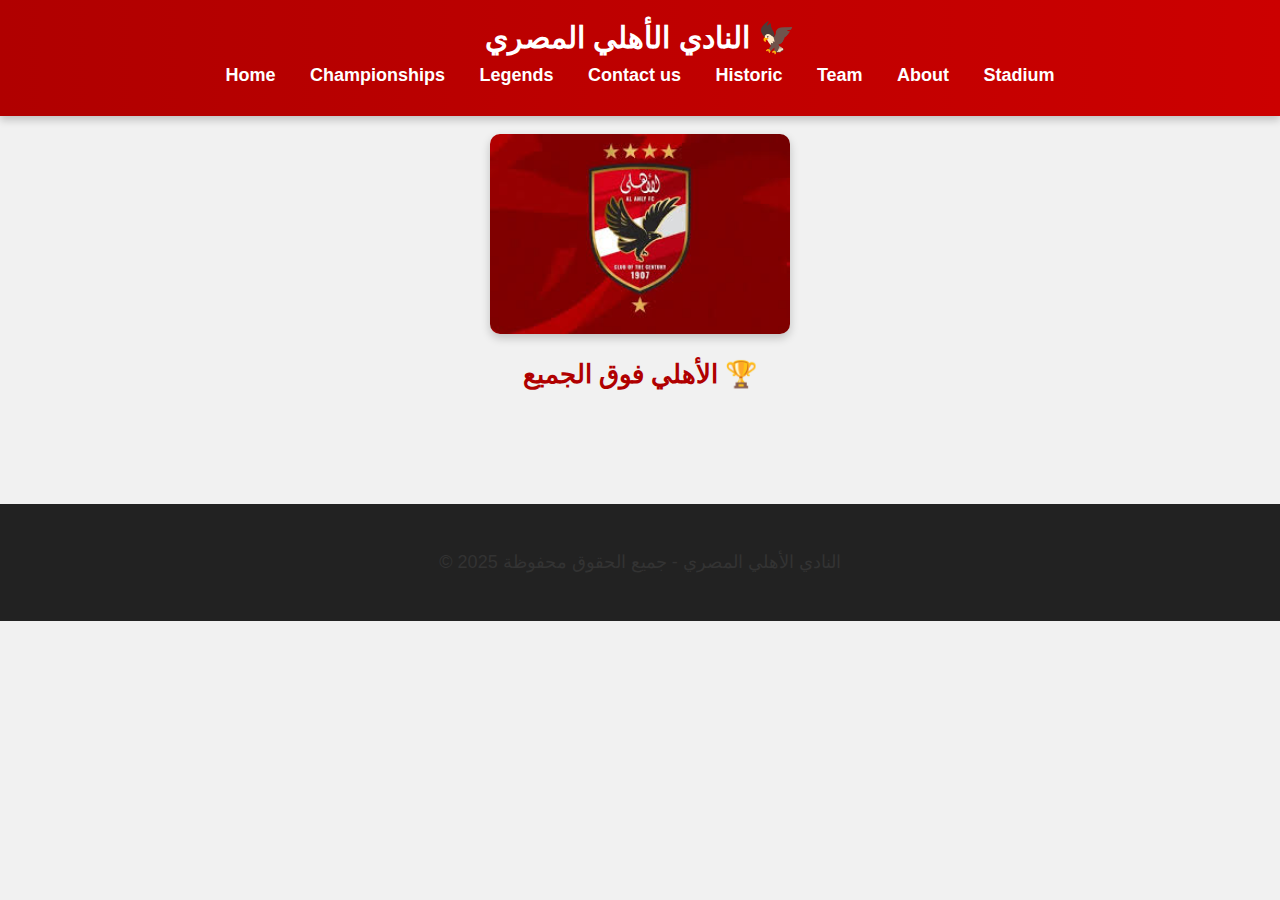
<file: index.html>
<!DOCTYPE html>
<html lang="ar">
<head>
    <meta charset="UTF-8">
    <meta name="viewport" content="width=device-width, initial-scale=1.0">
    <title style="text-align: center;">النادي الأهلي المصري</title>
    <link rel="stylesheet" href="design.css">
</head>
<body>
    <header>
        <h1>النادي الأهلي المصري 🦅</h1>
        <nav>
            <ul>
    
                <li><a href="index.html">Home</a></li>
                <li><a href="championships.html">Championships</a></li>
                <li><a href="legends.html">Legends</a></li>
                <li><a href="contact.html">Contact us</a></li>
                <li><a href="history.html">Historic</a></li>
                <li><a href="team.html">Team</a></li>
                <li><a href="about.html">About</a></li>
                <li><a href="stadium.html">Stadium</a></li>
                
                
            </ul>
        </nav>
    </header>
<br>
    <section class="hero">
        <img src="photo/ahahly.jpeg" alt="النادي الأهلي">
        <h2>الأهلي فوق الجميع 🏆</h2>
    </section>
<br><br><br>
    <footer>
        <p>© 2025 النادي الأهلي المصري - جميع الحقوق محفوظة</p>
    </footer>
</body>
</html>
</file>
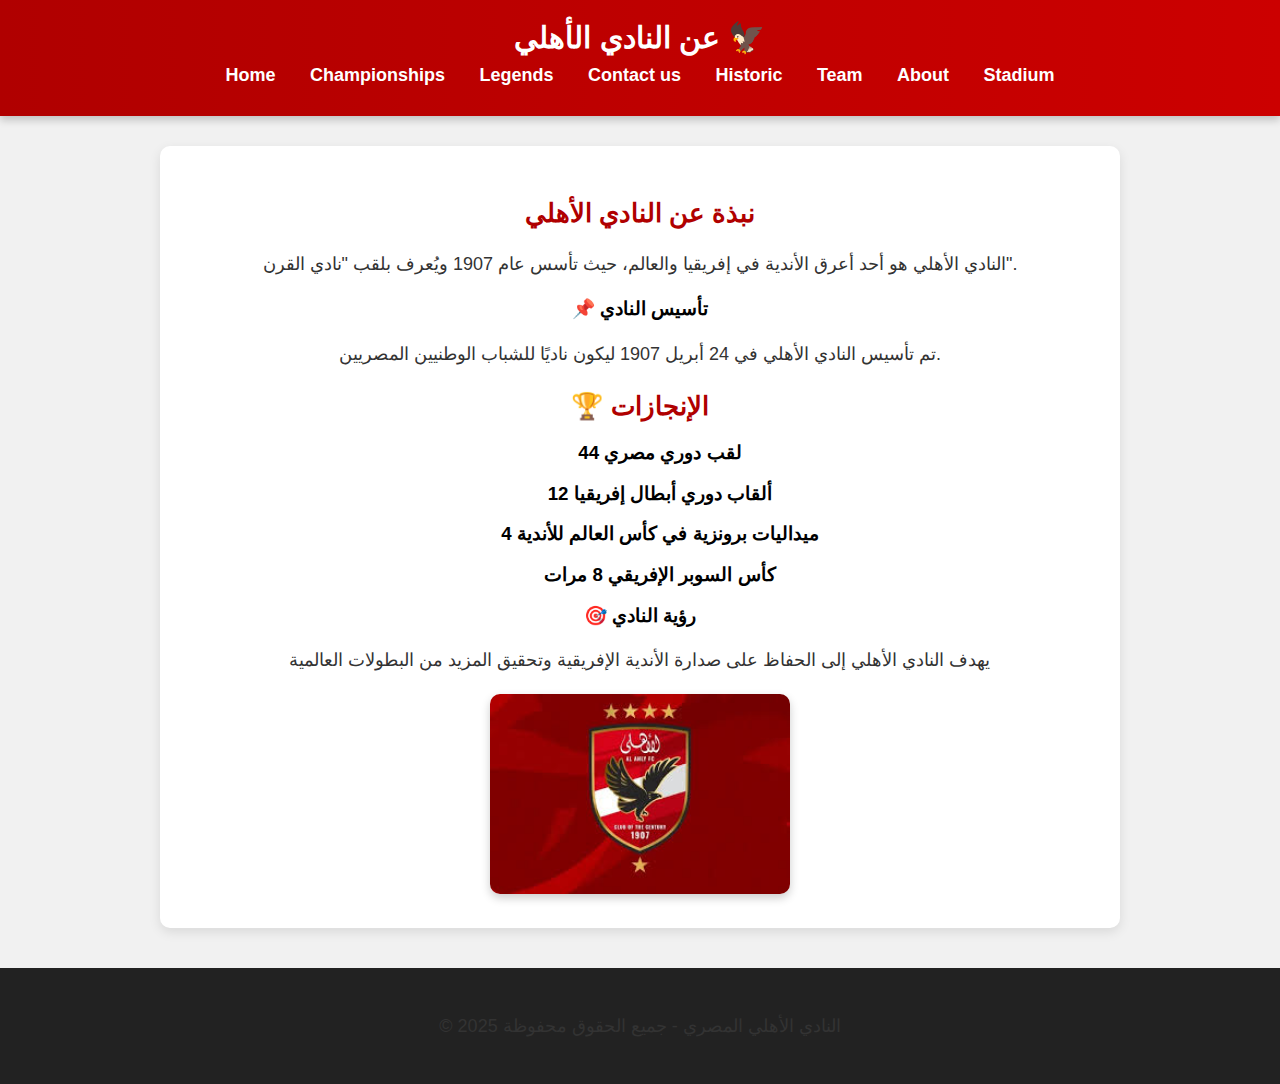
<file: about.html>
<!DOCTYPE html>
<html lang="ar">
<head>
    <meta charset="UTF-8">
    <meta name="viewport" content="width=device-width, initial-scale=1.0">
    <title>عن النادي - النادي الأهلي</title>
    <link rel="stylesheet" href="design.css">
</head>
<body>
    <header>
        <h1>عن النادي الأهلي 🦅</h1>
        <nav>
            <ul>
                <li><a href="index.html">Home</a></li>
                <li><a href="championships.html">Championships</a></li>
                <li><a href="legends.html">Legends</a></li>
                <li><a href="contact.html">Contact us</a></li>
                <li><a href="history.html">Historic</a></li>
                <li><a href="team.html">Team</a></li>
                <li><a href="about.html">About</a></li>
                <li><a href="stadium.html">Stadium</a></li>
            </ul>
        </nav>
    </header>

    <section class="content">
        <h2>نبذة عن النادي الأهلي</h2>
        <p>النادي الأهلي هو أحد أعرق الأندية في إفريقيا والعالم، حيث تأسس عام 1907 ويُعرف بلقب "نادي القرن".</p>

        <h3>📌 تأسيس النادي</h3>
        <p>تم تأسيس النادي الأهلي في 24 أبريل 1907 ليكون ناديًا للشباب الوطنيين المصريين.</p>

        <h2>🏆 الإنجازات</h2>
        <ul>
            <h3>44 لقب دوري مصري</h3>
            <h3>12 ألقاب دوري أبطال إفريقيا<h3>
            <h3>4 ميداليات برونزية في كأس العالم للأندية</h3>
            <h3>كأس السوبر الإفريقي 8 مرات</h3>
        </ul>

        <h3>🎯 رؤية النادي</h3>
        <p>يهدف النادي الأهلي إلى الحفاظ على صدارة الأندية الإفريقية وتحقيق المزيد من البطولات العالمية </p>

        <img src="photo/ahahly.jpeg" alt="شعار النادي الأهلي" class="club-logo">
    </section>

    <footer>
        <p>© 2025 النادي الأهلي المصري - جميع الحقوق محفوظة</p>
    </footer>
</body>
</html>
</file>
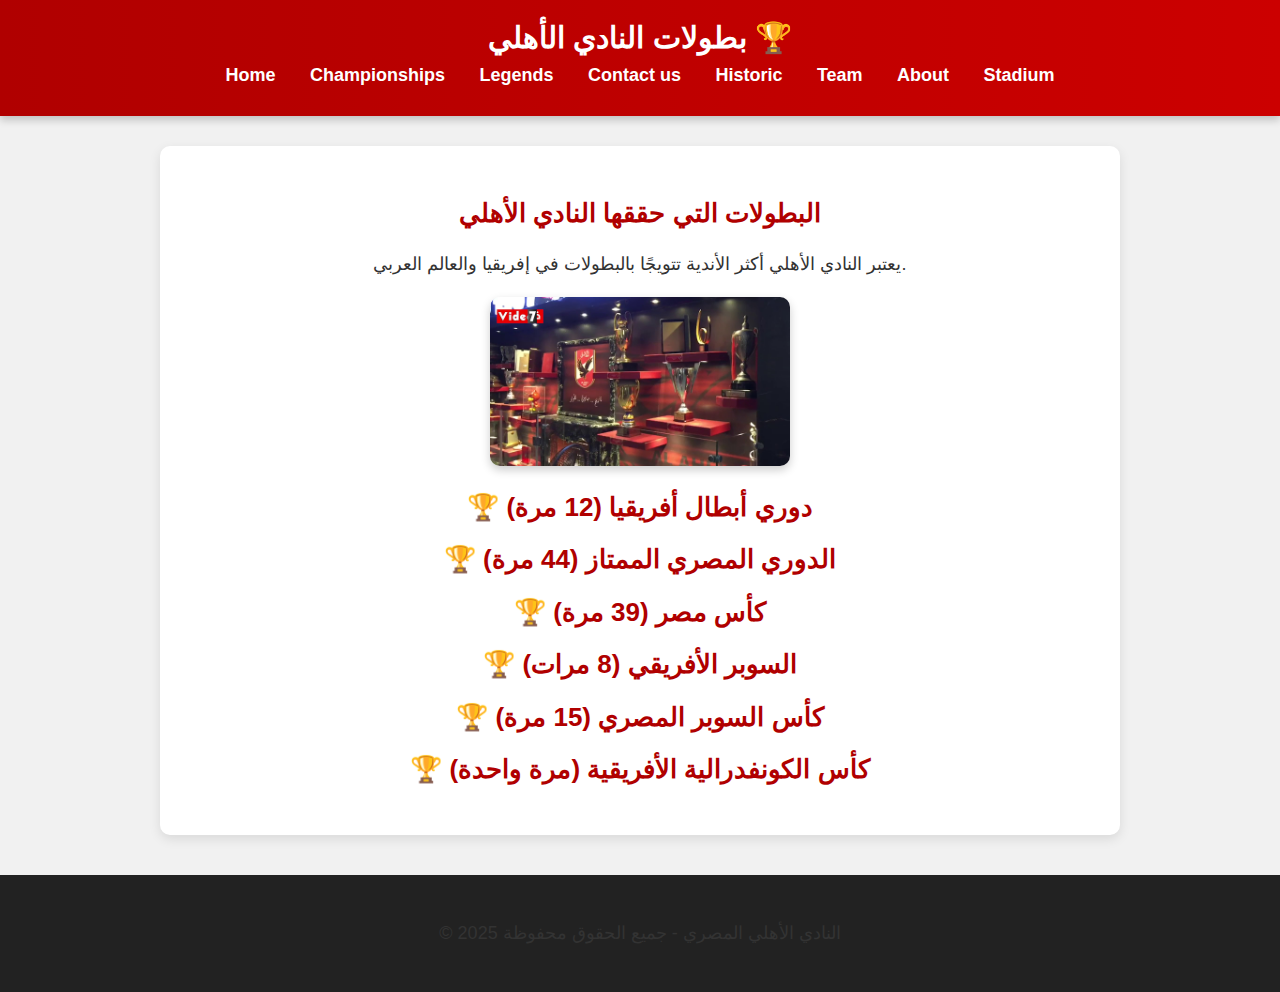
<file: championships.html>
<!DOCTYPE html>
<html lang="ar">
<head>
    <meta charset="UTF-8">
    <meta name="viewport" content="width=device-width, initial-scale=1.0">
    <title>بطولات النادي الأهلي</title>
    <link rel="stylesheet" href="design.css">
</head>
<body>
    <header>
        <h1>بطولات النادي الأهلي 🏆</h1>
        <nav>
            <ul>
                <li><a href="index.html">Home</a></li>
                <li><a href="championships.html">Championships</a></li>
                <li><a href="legends.html">Legends</a></li>
                <li><a href="contact.html">Contact us</a></li>
                <li><a href="history.html">Historic</a></li>
                <li><a href="team.html">Team</a></li>
                <li><a href="about.html">About</a></li>
                <li><a href="stadium.html">Stadium</a></li>
            </ul>
        </nav>
    </header>

    <section class="content">
        <h2>البطولات التي حققها النادي الأهلي</h2>
        <p>يعتبر النادي الأهلي أكثر الأندية تتويجًا بالبطولات في إفريقيا والعالم العربي.</p>
        <img src="photo/بطولات.jpg" alt="بطولات الأهلي" style="width: 400px; height: 50%;">
        
            <h2>🏆 دوري أبطال أفريقيا (12 مرة)</h2>
            <h2>🏆 الدوري المصري الممتاز (44 مرة)</h2>
            <h2>🏆 كأس مصر (39 مرة)</h2>
            <h2>🏆 السوبر الأفريقي (8 مرات)</h2>
            <h2>🏆 كأس السوبر المصري (15 مرة)</h2>
            <h2>🏆 كأس الكونفدرالية الأفريقية (مرة واحدة)</h2>
        
    </section>

    <footer>
        <p>© 2025 النادي الأهلي المصري - جميع الحقوق محفوظة</p>
    </footer>
</body>
</html>
</file>
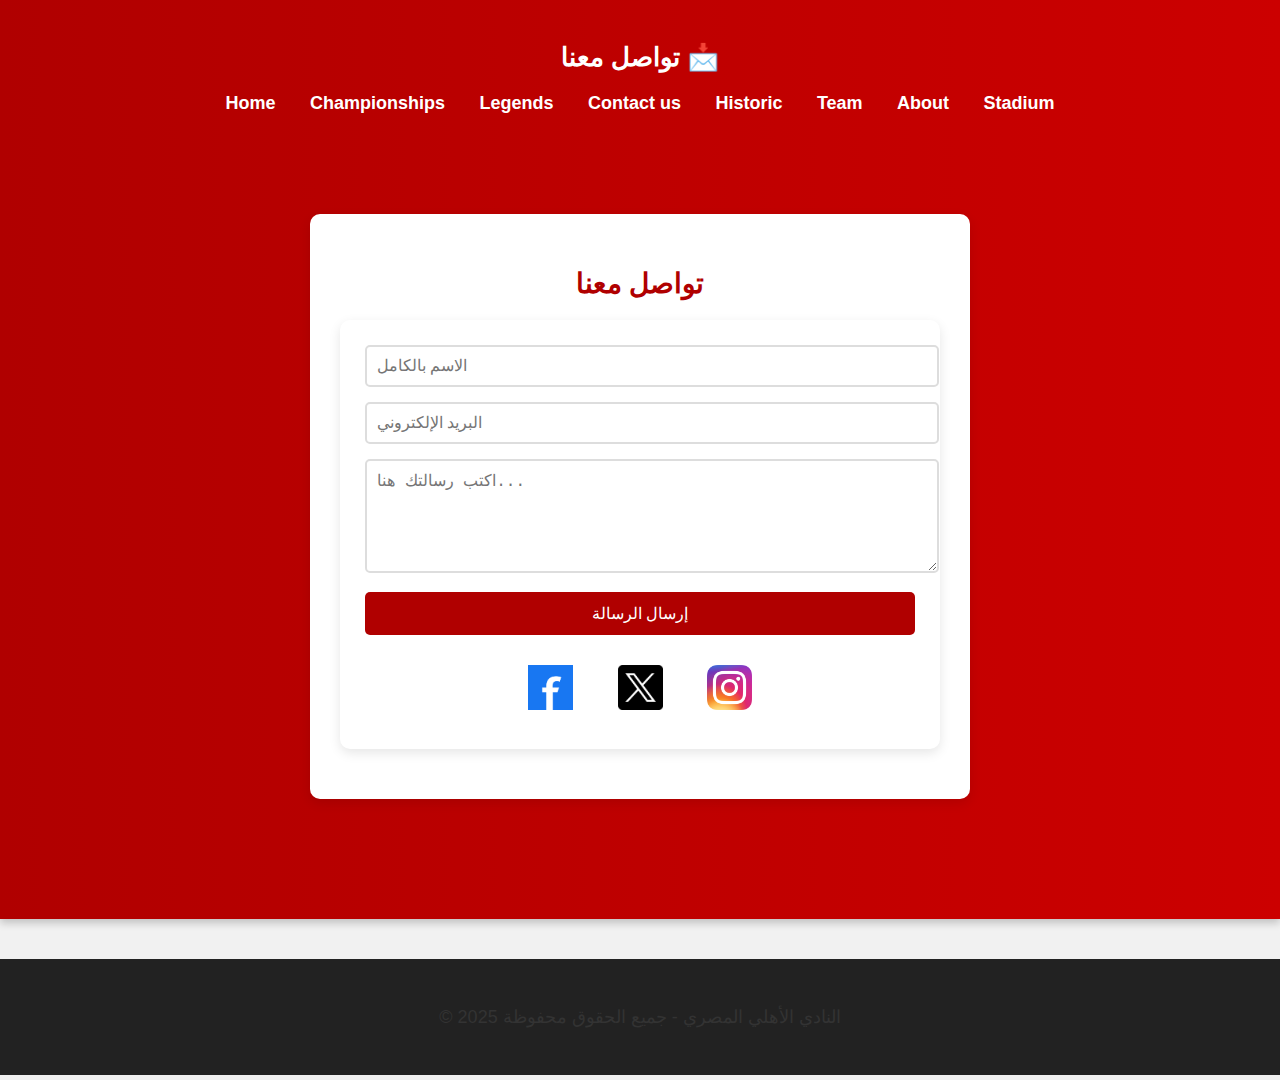
<file: contact.html>
<!DOCTYPE html>
<html lang="ar">
<head>
    <meta charset="UTF-8">
    <meta name="viewport" content="width=device-width, initial-scale=1.0">
    <title>تواصل معنا - النادي الأهلي</title>
    <link rel="stylesheet" href="design.css">
</head>
<body>
    
    <header>
        <h2 style="color: rgb(255, 255, 255);">تواصل معنا 📩</h2>
        
        <nav>
            <ul>
                <li><a href="index.html">Home</a></li>
                <li><a href="championships.html">Championships</a></li>
                <li><a href="legends.html">Legends</a></li>
                <li><a href="contact.html">Contact us</a></li>
                <li><a href="history.html">Historic</a></li>
                <li><a href="team.html">Team</a></li>
                <li><a href="about.html">About</a></li>
                <li><a href="stadium.html">Stadium</a></li>
            </ul>
        </nav>

        <div class="contact-container">
            <h2>تواصل معنا </h2>
             
             <!-- نموذج التواصل -->
             <div class="contact-form">
                <form action="thank-you.html">
                    <input type="text" name="name" placeholder="الاسم بالكامل" required>
                    <input type="email" name="email" placeholder="البريد الإلكتروني" required>
                    <textarea name="message" placeholder="اكتب رسالتك هنا..." rows="5" required></textarea>
                    <button type="submit">إرسال الرسالة</button>
                </form>

                <div class="social-icons">
                    <a href="https://www.facebook.com/share/1XsgKjYtW2/"><img src="photo/facebook.webp" alt="فيسبوك"></a>
                    <a href="https://x.com/AlAhly?t=_eLes1_YCJg-HR6yF2aK8w&s=08"><img src="photo/x.png" alt="تويتر"></a>
                    <a href="https://www.instagram.com/alahly?igsh=MTRmNW0zcXRmM2JyNA=="><img src="photo/instagram.png" alt="إنستجرام"></a>
                </div>
            </div>
            
        </div>
    </header>
    
    <footer>
        <p>© 2025 النادي الأهلي المصري - جميع الحقوق محفوظة</p>
    </footer>
</body>
</html>
</file>
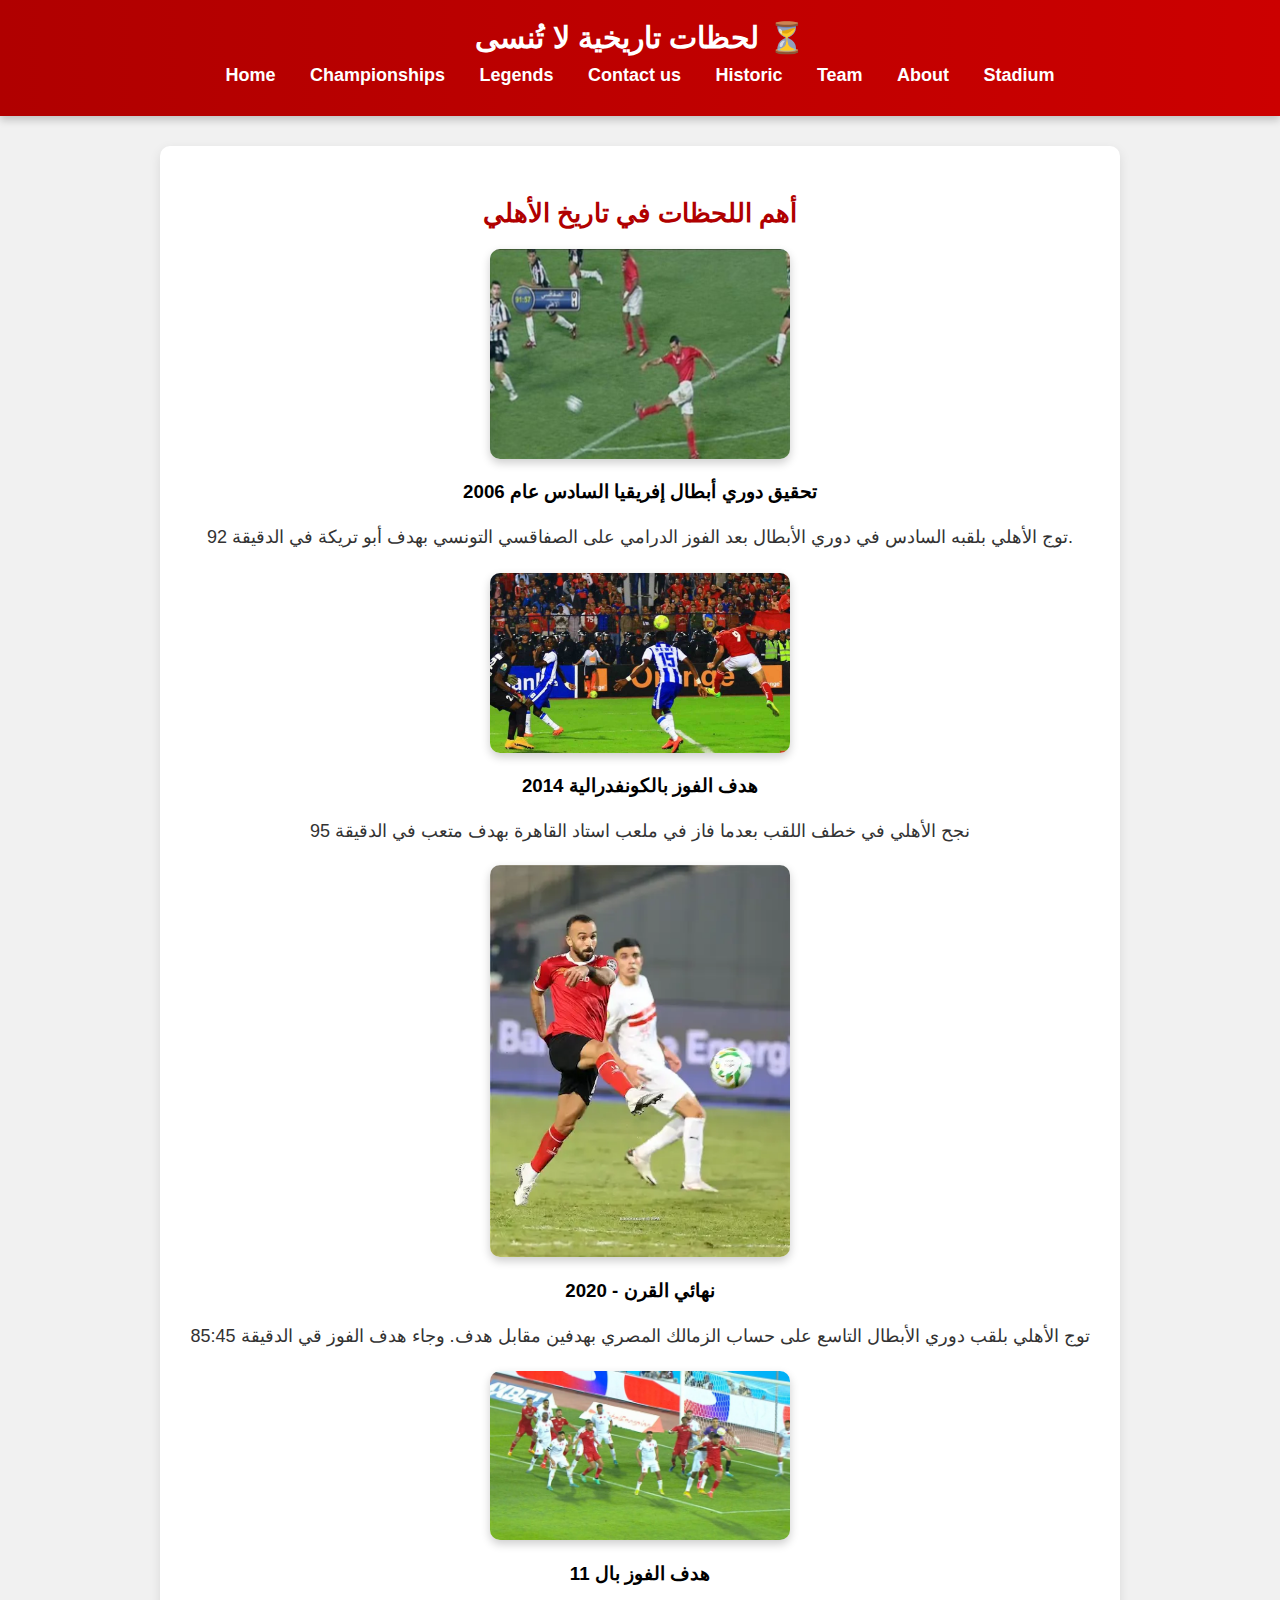
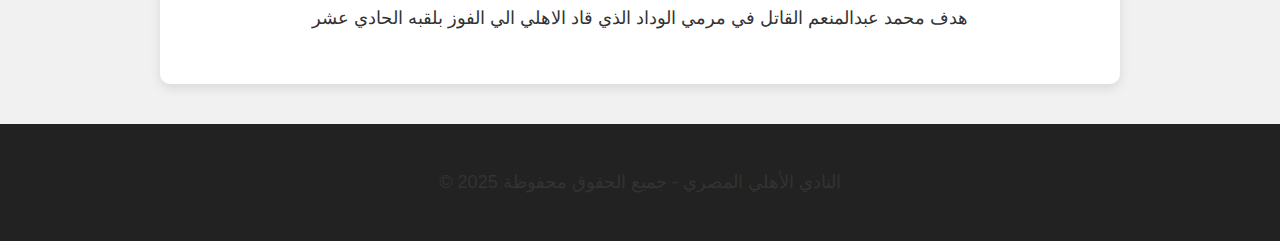
<file: history.html>
<!DOCTYPE html>
<html lang="ar">
<head>
    <meta charset="UTF-8">
    <meta name="viewport" content="width=device-width, initial-scale=1.0">
    <title>لحظات تاريخية - النادي الأهلي</title>
    <link rel="stylesheet" href="design.css">
</head>
<body>
    <header>
        <h1>لحظات تاريخية لا تُنسى ⏳</h1>
        <nav>
            <ul>
                <li><a href="index.html">Home</a></li>
                <li><a href="championships.html">Championships</a></li>
                <li><a href="legends.html">Legends</a></li>
                <li><a href="contact.html">Contact us</a></li>
                <li><a href="history.html">Historic</a></li>
                <li><a href="team.html">Team</a></li>
                <li><a href="about.html">About</a></li>
                <li><a href="stadium.html">Stadium</a></li>
            </ul>
        </nav>
    </header>

    <section class="content">
        <h2>أهم اللحظات في تاريخ الأهلي</h2>
        
        <div class="history-item">
            <img src="photo/بطولة 2006.jpg" alt="لقب دوري أبطال أفريقيا السادس">
            <h3>تحقيق دوري أبطال إفريقيا السادس عام 2006</h3>
            <p>توج الأهلي بلقبه السادس في دوري الأبطال بعد الفوز الدرامي على الصفاقسي التونسي بهدف أبو تريكة في الدقيقة 92.</p>
        </div>

        <div class="history-item">
            <img src="photo/الكونفدرالية.jpg" alt="الميدالية البرونزية في كأس العالم للأندية">
            <h3> هدف الفوز بالكونفدرالية  2014</h3>
            <p>نجح الأهلي في خطف اللقب بعدما فاز في ملعب استاد القاهرة بهدف متعب في الدقيقة 95 </p>

        <div class="history-item">
            <img src="photo/قفشة في النهائي.webp" alt="لقب دوري أبطال أفريقيا التاسع">
            <h3> نهائي القرن  - 2020</h3>
            <p>توج الأهلي بلقب دوري الأبطال التاسع على حساب الزمالك المصري بهدفين مقابل هدف. وجاء هدف الفوز قي الدقيقة 85:45</p>
        </div>
        <div class="history-item">
            <img src="photo/عبدالمنعم.jpg" alt="لقب دوري أبطال أفريقيا الحادي عشر">
            <h3> هدف الفوز بال 11</h3>
            <p>هدف محمد عبدالمنعم القاتل في مرمي الوداد الذي قاد الاهلي الي الفوز بلقبه الحادي عشر
    </section>

    <footer>
        <p>© 2025 النادي الأهلي المصري - جميع الحقوق محفوظة</p>
    </footer>
</body>
</html>
</file>
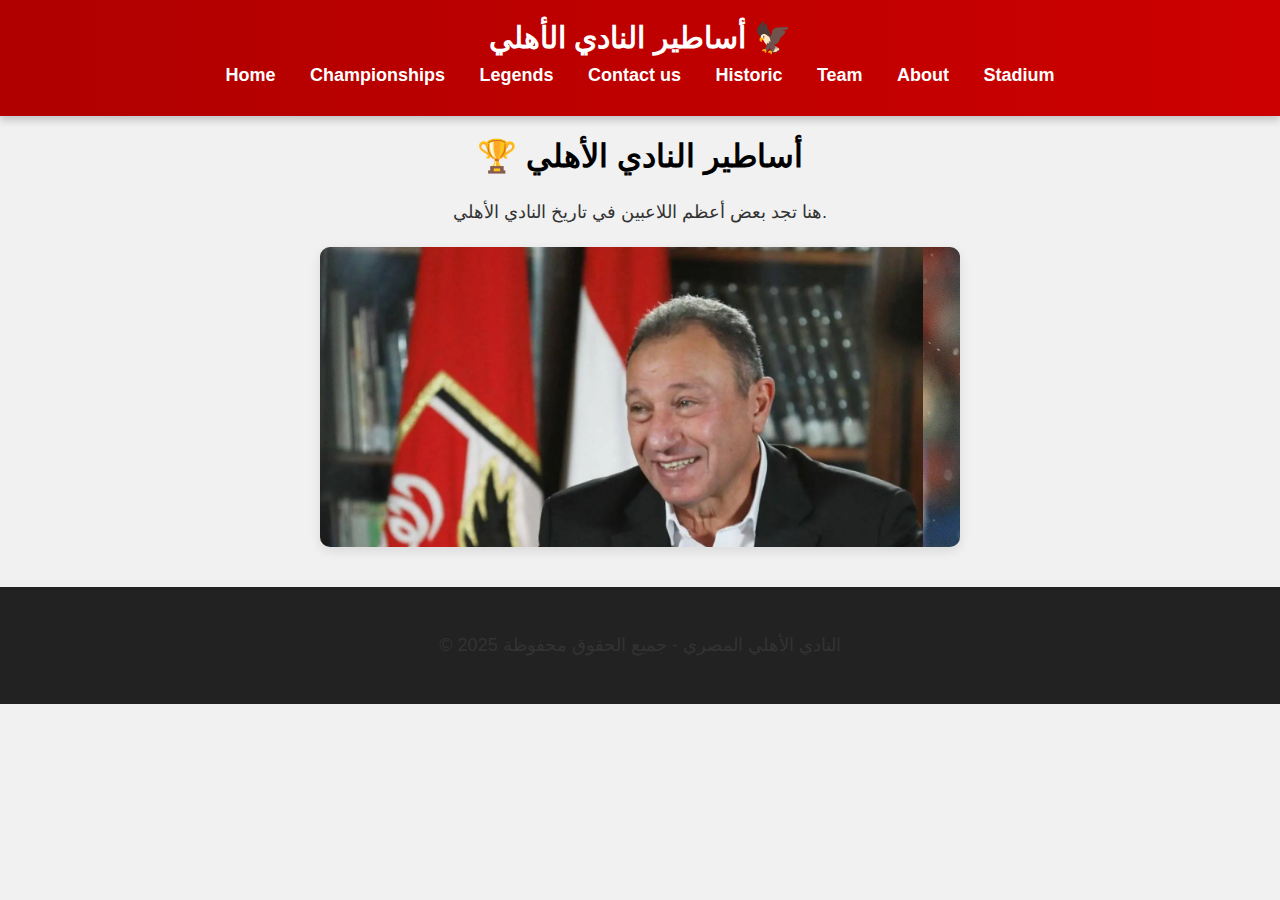
<file: legends.html>
<!DOCTYPE html>
<html lang="ar">
<head>
    <meta charset="UTF-8">
    <meta name="viewport" content="width=device-width, initial-scale=1.0">
    <title>أساطير النادي الأهلي</title>
    <link rel="stylesheet" href="design.css">
</head>
<body>
    <header>
        <h1>أساطير النادي الأهلي 🦅</h1>
        <nav>
            <ul>
                <li><a href="index.html">Home</a></li>
                <li><a href="championships.html">Championships</a></li>
                <li><a href="legends.html">Legends</a></li>
                <li><a href="contact.html">Contact us</a></li>
                <li><a href="history.html">Historic</a></li>
                <li><a href="team.html">Team</a></li>
                <li><a href="about.html">About</a></li>
                <li><a href="stadium.html">Stadium</a></li>
            </ul>
        </nav>
    </header>

    <h1>🏆 أساطير النادي الأهلي</h1>
    <p>هنا تجد بعض أعظم اللاعبين في تاريخ النادي الأهلي.</p>

    <!-- السلايدر -->
    <div class="slider">
        <div class="slides">
            <img src="photo/الخطيب.webp" alt="محمود الخطيب">
            <img src="photo/ابو تريكة.jpg" alt="محمد ابو تريكة">
            <img src="photo/غالي.jpg" alt=" حسام غالي">
            <img src="photo/معلول.jpg" alt="علي معلول">
            <img src="photo/متعب.webp" alt=" ">
        </div>
    </div>

    <footer>
        <p>© 2025 النادي الأهلي المصري - جميع الحقوق محفوظة</p>
    </footer>
</body>
</html>
</file>
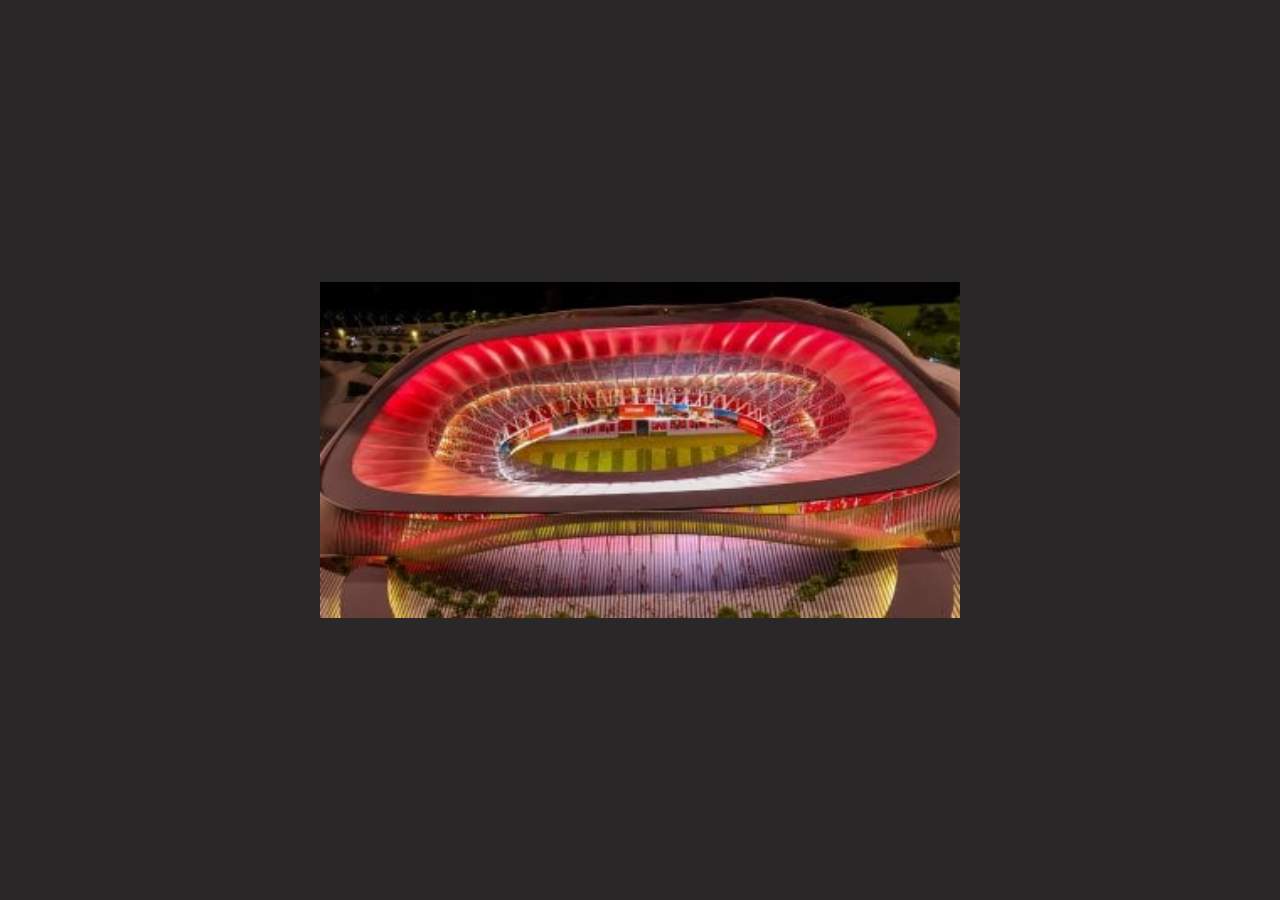
<file: stadium.html>
<!DOCTYPE html>
<html lang="ar">
<head>
    <meta charset="UTF-8">
    <meta name="viewport" content="width=device-width, initial-scale=1.0">
    <title>الاستاد - النادي الأهلي</title>
    <link rel="stylesheet" href="design.css">
</head>
<body>
    <header>
        <h1>استاد النادي الاهلي</h1>
        <nav>
            <ul>
                <li><a href="index.html">Home</a></li>
                <li><a href="championships.html">Championships</a></li>
                <li><a href="legends.html">Legends</a></li>
                <li><a href="contact.html">Contact us</a></li>
                <li><a href="history.html">Historic</a></li>
                <li><a href="team.html">Team</a></li>
                <li><a href="about.html">About</a></li>
                <li><a href="stadium.html">Stadium</a></li>
            </ul>
        </nav>
    </header>

    
     <!-- شاشة البداية (الصورة) -->
     <div class="splash-screen">
        <img src="photo/الاهلي.jpg" width="50%" alt="استاد النادي الأهلي">
    </div>

    <!-- محتوى صفحة الاستاد -->
    <div class="stadium-content">
        <h1>🏟️ استاد النادي الأهلي</h1>
        <p>مرحبًا بك في صفحة استاد النادي الأهلي</p>
        
    </div>
    </body>
</file>
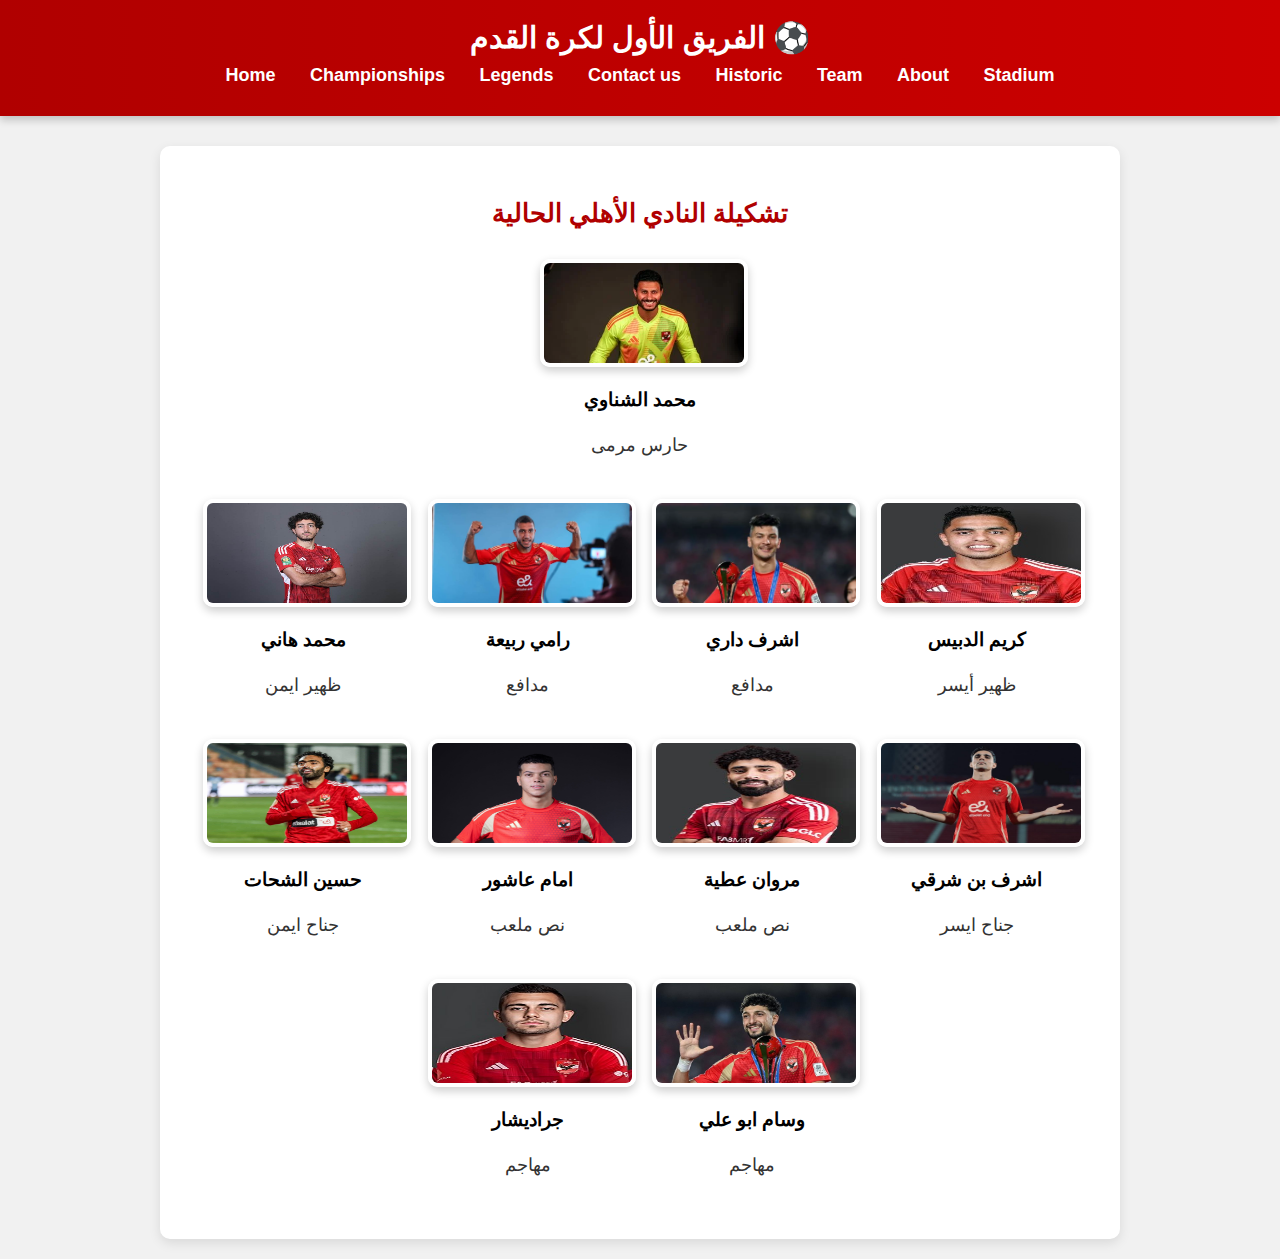
<file: team.html>
<!DOCTYPE html>
<html lang="ar">
<head>
    <meta charset="UTF-8">
    <meta name="viewport" content="width=device-width, initial-scale=1.0">
    <title>الفريق - النادي الأهلي</title>
    <link rel="stylesheet" href="design.css">
</head>
<body>
    <header>
        <h1>الفريق الأول لكرة القدم ⚽</h1>
        <nav>
            <ul>
                <li><a href="index.html">Home</a></li>
                <li><a href="championships.html">Championships</a></li>
                <li><a href="legends.html">Legends</a></li>
                <li><a href="contact.html">Contact us</a></li>
                <li><a href="history.html">Historic</a></li>
                <li><a href="team.html">Team</a></li>
                <li><a href="about.html">About</a></li>
                <li><a href="stadium.html">Stadium</a></li>
            </ul>
        </nav>
    </header>

    <section class="content">
        <h2>تشكيلة النادي الأهلي الحالية</h2>

        <div class="player">
            <img src="photo/الشناوي.webp" alt="محمد الشناوي">
            <h3>محمد الشناوي</h3>
            <p>حارس مرمى </p>
        </div>
<br>
<div class="player">
    <img src="photo/هاني.jpg" alt="محمد هاني">
    <h3>محمد هاني</h3>
    <p>ظهير ايمن</p>
</div>
<div class="player">
    <img src="photo/ربيعة.jpg" alt="رامي ربيعة">
    <h3>رامي ربيعة</h3>
    <p>مدافع</p>
</div>
<div class="player">
    <img src="photo/داري.webp" alt="اشرف داري">
    <h3>اشرف داري</h3>
    <p>مدافع</p>
</div>
<div class="player">
    <img src="photo/الدبيس.png" alt="كريم الدبيس">
    <h3>كريم الدبيس</h3>
    <p>ظهير أيسر </p>
</div>
       
<div class="player">
    <img src="photo/الشحات.jpg" alt=" حسين الشحات">
    <h3> حسين الشحات</h3>
    <p>جناح ايمن</p>
</div>
<div class="player">
    <img src="photo/امام.jpg" alt="امام عاشور">
    <h3>امام عاشور</h3>
    <p>نص ملعب</p>
</div>
<div class="player">
    <img src="photo/مروان.png" alt="مروان عطية">
    <h3>مروان عطية</h3>
    <p> نص ملعب</p>
</div>
<div class="player">
    <img src="photo/بن شرقي.jpg" alt=" اشرف بن شرقي">
    <h3>اشرف بن شرقي</h3>
    <p> جناح ايسر</p>
</div>
        <div class="player">
            <img src="photo/جراديشار.png" alt="جراديشار">
            <h3>جراديشار</h3>
            <p> مهاجم </p>
        </div>
        <div class="player">
            <img src="photo/وسام.jpeg" alt="وسام ابو علي">
            <h3>وسام ابو علي</h3>
            <p>مهاجم</p>
        </div>
</file>
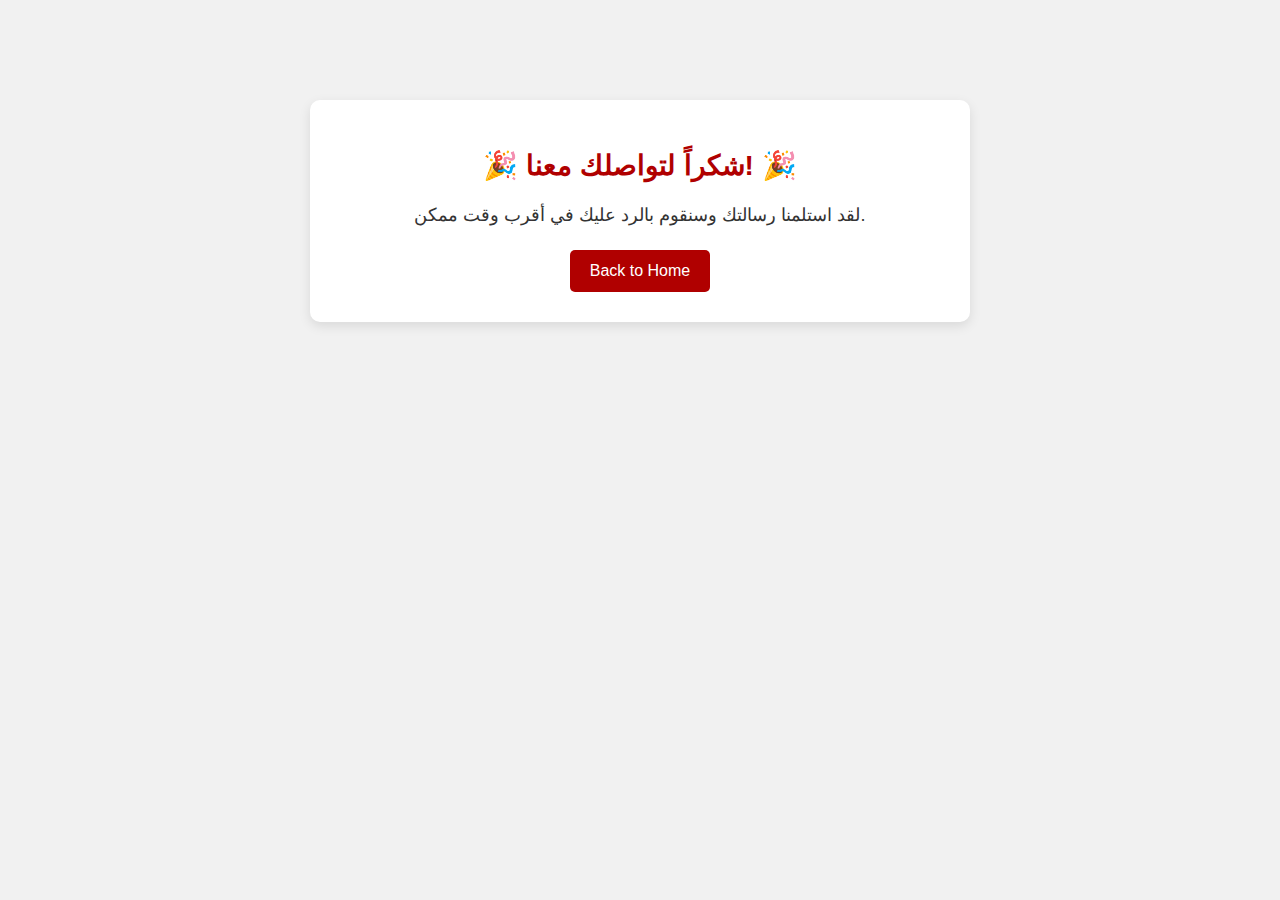
<file: thank-you.html>
<!DOCTYPE html>
<html lang="ar">
<head>
    <meta charset="UTF-8">
    <meta name="viewport" content="width=device-width, initial-scale=1.0">
    <title>شكراً لك!</title>
    <link rel="stylesheet" href="design.css">
</head>
<body>

    <div class="thank-you-container">
        <h1>🎉 شكراً لتواصلك معنا! 🎉</h1>
        <p>لقد استلمنا رسالتك وسنقوم بالرد عليك في أقرب وقت ممكن.</p>
        <a href="contact.html" class="btn"> Back to Home</a>
    </div>

</body>
</html>
</file>
<file: design.css>
body {
    font-family: 'Cairo', sans-serif;
    background-color: #f1f1f1;
    margin: 0;
    padding: 0;
    direction: ltl;
    text-align: center;
}

/* العناوين*/
header {
    background: linear-gradient(90deg, #b00000, #c00);
    color: white;
    padding: 20px 0;
    text-align: center;
    box-shadow: 0px 4px 8px rgba(0, 0, 0, 0.2);
}

header h1 {
    margin: 0;
    font-size: 30px;
    letter-spacing: 1px;
}

/* شريط التنقل */
nav ul {
    list-style: none;
    padding: 0;
    margin: 10px 0;
}

nav ul li {
    display: inline;
    margin: 0 15px;
}

nav ul li a {
    color: white;
    text-decoration: none;
    font-size: 18px;
    font-weight: bold;
    transition: all 0.3s ease;
}

nav ul li a:hover {
    color: #ffcc00;
    text-decoration: underline;
}

/* المحتوى الرئيسي */
.content {
    max-width: 900px;
    margin: 30px auto;
    background-color: white;
    padding: 30px;
    border-radius: 10px;
    box-shadow: 0 4px 12px rgba(0, 0, 0, 0.1);
    text-align: center;
}

h2 {
    color: #b00000;
    font-size: 26px;
    margin-bottom: 20px;
}

p {
    font-size: 18px;
    line-height: 1.7;
    color: #333;
}

/* الأزرار */
button {
    background-color: #b00000;
    color: white;
    border: none;
    padding: 12px 18px;
    cursor: pointer;
    font-size: 16px;
    border-radius: 5px;
    transition: all 0.3s ease;
}

button:hover {
    background-color: #ffcc00;
    color: black;
}
/*  */
/* تصميم صفحة contact */

.contact-container {
    max-width: 600px;
    margin: 100px auto;
    background: white;
    padding: 30px;
    border-radius: 10px;
    box-shadow: 0 4px 12px rgba(0, 0, 0, 0.1);
    text-align: center;
}

/* عنوان الصفحة */
.contact-container h2 {
    color: #b00000;
    font-size: 28px;
    margin-bottom: 15px;
}



.contact-image img {
    width: 100%;
    max-width: 400px;
    border-radius: 10px;
}

/*  */
/* تصميم شاشة البداية */
.splash-screen {
    position: fixed;
    top: 0;
    left: 0;
    width: 100%;
    height: 100vh;
    background: rgb(41, 39, 39);
    display: flex;
    align-items: center;
    justify-content: center;
    z-index: 1000;
    animation: fadeOut 10s forwards;
}
@keyframes fadeOut {
    0% { opacity: 1; }
    100% { opacity: 0; visibility: hidden; }
}

/* إخفاء المحتوى الأساسي في البداية */
.stadium-content {
    opacity: 0;
    animation: fadeIn 3s forwards 3s; /* يظهر بعد 3 ثوانٍ */
}
/* تأثير الظهور */
@keyframes fadeIn {
    0% { opacity: 0; }
    100% { opacity: 1; }
}

/*  */

/* تصميم صفحة التواصل */
.contact-form {
    max-width: 600px;
    margin: 20px auto;
    background: white;
    padding: 25px;
    border-radius: 10px;
    box-shadow: 0 4px 12px rgba(0, 0, 0, 0.1);
    text-align: center;
    
}

.contact-form h2 {
    color: #b00000;
    margin-bottom: 15px;
    font-size: 24px;
}

.contact-form input, 
.contact-form textarea {
    width: 100%;
    padding: 10px;
    margin-bottom: 15px;
    border: 2px solid #ddd;
    border-radius: 5px;
    font-size: 16px;
    transition: all 0.3s ease;
}

.contact-form input:focus,
.contact-form textarea:focus {
    border-color: #b00000;
    outline: none;
    box-shadow: 0 0 8px rgba(176, 0, 0, 0.3);
}

.contact-form button {
    background-color: #b00000;
    color: white;
    border: none;
    padding: 12px 18px;
    cursor: pointer;
    font-size: 16px;
    border-radius: 5px;
    transition: all 0.3s ease;
    width: 100%;
}

.contact-form button:hover {
    background-color: #ffcc00;
    color: black;
}
/*  */
/* تصميم السلايدر */
.slider {
    width: 50%;
    height: 300px;
    overflow: hidden;
    margin: 20px auto;
    border-radius: 10px;
    box-shadow: 0 4px 12px rgba(0, 0, 0, 0.1);
    position: relative;
}

/* تحريك الصور داخل السلايدر */
.slides {
    display: flex;
    width: 150%;
    animation: slide 25s infinite;
}

/* جعل كل صورة تأخذ نفس مساحة السلايدر */
.slides img {
    width: 100%;
    height: 400px;
    object-fit: cover;
}

/* تحريك الصور */
@keyframes slide {
    0%  { transform: translateX(0%); }
    25% { transform: translateX(-200%); }
    50% { transform: translateX(-400%); }
    75% { transform: translateX(-600%); }
    100% { transform: translateX(0%); }
}

/*  */
/* icons   */
.social-icons {
    margin-top: 20px;
}

.social-icons a {
    margin: 0 10px;
    display: inline-block;
    transition: transform 0.3s ease;
}

.social-icons a img {
    width: 45px;
    transition: transform 0.3s ease;
}

.social-icons a:hover img {
    transform: scale(1.2);
}

/* تصميم صفحة thank-you */
.thank-you-container {
    max-width: 600px;
    margin: 100px auto;
    background: white;
    padding: 30px;
    border-radius: 10px;
    box-shadow: 0 4px 12px rgba(0, 0, 0, 0.1);
    text-align: center;
}

.thank-you-container h1 {
    color: #b00000;
    font-size: 28px;
    margin-bottom: 15px;
}

.thank-you-container p {
    font-size: 18px;
    color: #333;
    margin-bottom: 20px;
}

.thank-you-container .btn {
    background-color: #b00000;
    color: white;
    text-decoration: none;
    padding: 12px 20px;
    font-size: 16px;
    border-radius: 5px;
    transition: all 0.3s ease;
    display: inline-block;
}

.thank-you-container .btn:hover {
    background-color: #ffcc00;
    color: black;
}

/* تصميم صفحة team */
.player {
    display: inline-block;
    margin: 10px;
    text-align: center;
    width: 200px;
    
}

.player img {
    width: 50px;
    height: 100px;
    border-radius: 50%;
    border: 4px solid #ffffff;
    transition: transform 0.3s ease;
}

.player img:hover {
    transform: scale(1.2);
}

/* تصميم صفحة  Historic */
.history-item {
    margin-bottom: 20px;
    text-align: center;
}

.history-item img {
    width: 100%;
    max-width: 600px;
    border-radius: 10px;
    box-shadow: 0 4px 10px rgba(0, 0, 0, 0.2);
    transition: transform 0.3s ease;
}

.history-item img:hover {
    transform: scale(1.05);
}

/*  */
.content {
    margin-bottom: 20px;
    text-align: center;
}

.content img {
    width: 100%;
    max-width: 300px;
    border-radius: 10px;
    box-shadow: 0 4px 10px rgba(0, 0, 0, 0.2);
    transition: transform 0.3s ease;
}

.content img:hover {
    transform: scale(1.05);
}

.hero {
    margin-bottom: 20px;
    text-align: center;
}

.hero img {
    width: 100%;
    max-width: 300px;
    border-radius: 10px;
    box-shadow: 0 4px 10px rgba(0, 0, 0, 0.2);
    transition: transform 0.3s ease;
}

.hero img:hover {
    transform: scale(1.05);
}
/*  icons  */
.social-icons a img {
    width: 45px;
    margin: 10px;
    transition: transform 0.3s ease;
}

.social-icons a img:hover {
    transform: scale(1.2);
}

/* الفوتر */
footer {
    background-color: #222;
    color: white;
    padding: 25px;
    margin-top: 40px;
    font-size: 16px;
}
</file>
